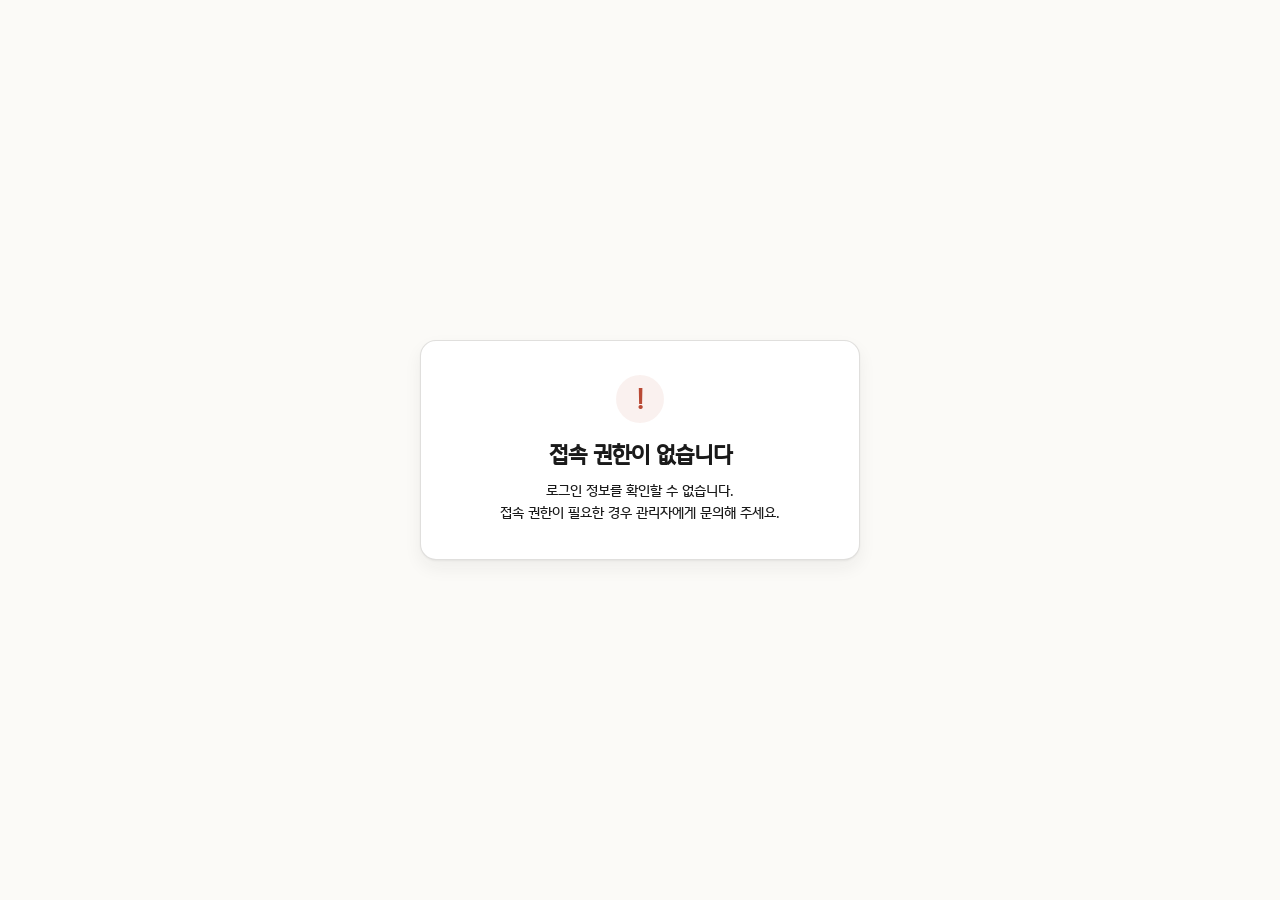
<file: web/static/access-denied.html>
<!doctype html>
<html lang="ko" data-theme="light">
  <head>
    <meta charset="utf-8" />
    <meta name="viewport" content="width=device-width, initial-scale=1" />
    <meta name="robots" content="noindex" />
    <title>접속 권한 없음</title>
    <link rel="stylesheet" href="styles.css?v=20260730-4" />
  </head>
  <body class="access-denied-page">
    <main class="access-denied-card">
      <div class="access-denied-icon" aria-hidden="true">!</div>
      <h1>접속 권한이 없습니다</h1>
      <p>로그인 정보를 확인할 수 없습니다.<br />접속 권한이 필요한 경우 관리자에게 문의해 주세요.</p>
    </main>
  </body>
</html>
</file>
<file: web/static/styles.css>
@font-face {
  font-family: "LargeFont";
  src: url("./fonts/KBfgTextB.ttf") format("truetype");
  font-display: swap;
}

@font-face {
  font-family: "BodyFont";
  src: url("./fonts/KBfgTextM.ttf") format("truetype");
  font-display: swap;
}

@font-face {
  font-family: "SmallFont";
  src: url("./fonts/KBfgTextL.ttf") format("truetype");
  font-display: swap;
}

:root {
  --bg: #0e1117;
  --panel: #151922;
  --panel-2: #1b202a;
  --panel-3: #232a35;
  --line: #303846;
  --line-soft: #242b36;
  --text: #e9eef4;
  --muted: #9aa5b2;
  --subtle: #6b7682;
  --accent: #f4c84a;
  --accent-strong: #ffd860;
  --mint: #58cdbc;
  --mint-strong: #6fe0cf;
  --blue: #7fa8ff;
  --red: #ff7a70;
  --green: #5fd68a;
  --radius: 12px;
  --radius-sm: 9px;
  --shadow: 0 20px 50px rgba(0, 0, 0, 0.45);
  --shadow-soft: 0 8px 24px rgba(0, 0, 0, 0.3);
  --mono: "BodyFont", sans-serif;
  --rail-bg: #10141b;
  --inspector-bg: rgba(13, 16, 21, 0.6);
  --control-bg: #171c25;
  --input-bg: #0c0f14;
  --code-bg: #0a0d12;
  --code-text: #cfe0ff;
  --track-bg: #0c0f14;
  --progress-card-bg: #11141a;
  --starter-bg: rgba(21, 25, 34, 0.72);
  --modal-backdrop: rgba(6, 8, 11, 0.66);
  --scroll-thumb: #2c333e;
  --scroll-thumb-hover: #3a424f;
  --rail-scroll-thumb: rgba(130, 146, 166, 0.24);
  --rail-scroll-thumb-hover: rgba(130, 146, 166, 0.42);
  --brand-on: #1a1505;
  --primary-on: #0c0e12;
  --mint-on: #062420;
  --danger-soft-bg: rgba(255, 122, 112, 0.06);
  --danger-soft-line: rgba(255, 122, 112, 0.4);
  --danger-icon-bg: rgba(255, 122, 112, 0.18);
  --error-heading: #ffd7d3;
  --error-body: #ffc8c3;
  --badge-bg: rgba(127, 168, 255, 0.1);
  --badge-line: rgba(127, 168, 255, 0.24);
  --badge-text: #cadbff;
  --accent-soft-bg: rgba(244, 200, 74, 0.05);
  --accent-soft-line: rgba(244, 200, 74, 0.22);
  --toast-bg: #f4f7fb;
  --toast-text: #0c0e12;
  color-scheme: dark;
  --font-large: "LargeFont", sans-serif;
  --font-body: "BodyFont", sans-serif;
  --font-small: "SmallFont", sans-serif;
}

html[data-theme="light"] {
  --bg: #fbfaf7;
  --panel: #ffffff;
  --panel-2: #f4f1ea;
  --panel-3: #ebe6dc;
  --line: rgba(84, 80, 69, 0.18);
  --line-soft: rgba(84, 80, 69, 0.12);
  --text: #1a1a1a;
  --muted: #1a1a1a;
  --subtle: #1a1a1a;
  --accent: #ffbc00;
  --accent-strong: #ffcc00;
  --mint: #1a1a1a;
  --mint-strong: #1a1a1a;
  --blue: #4d7cfe;
  --red: #b94a35;
  --green: #6fbf9a;
  --shadow: 0 1px 2px rgba(26, 26, 26, 0.06), 0 16px 34px rgba(26, 26, 26, 0.08);
  --shadow-soft: 0 1px 2px rgba(26, 26, 26, 0.05), 0 8px 18px rgba(26, 26, 26, 0.06);
  --rail-bg: #f4f1ea;
  --inspector-bg: #f4f1ea;
  --control-bg: #ffffff;
  --input-bg: #ffffff;
  --code-bg: #ffffff;
  --code-text: #1a1a1a;
  --track-bg: rgba(84, 80, 69, 0.12);
  --progress-card-bg: #ffffff;
  --starter-bg: rgba(255, 255, 255, 0.78);
  --modal-backdrop: rgba(26, 26, 26, 0.32);
  --scroll-thumb: #b8b0a6;
  --scroll-thumb-hover: #8f8a7e;
  --rail-scroll-thumb: rgba(96, 88, 76, 0.28);
  --rail-scroll-thumb-hover: rgba(96, 88, 76, 0.46);
  --brand-on: #1a1a1a;
  --primary-on: #1a1a1a;
  --mint-on: #ffffff;
  --danger-soft-bg: rgba(185, 74, 53, 0.08);
  --danger-soft-line: rgba(185, 74, 53, 0.28);
  --danger-icon-bg: rgba(185, 74, 53, 0.12);
  --error-heading: #7d2f21;
  --error-body: #6a3a2e;
  --badge-bg: rgba(77, 124, 254, 0.12);
  --badge-line: rgba(77, 124, 254, 0.24);
  --badge-text: #2f4fb0;
  --accent-soft-bg: rgba(255, 188, 0, 0.12);
  --accent-soft-line: rgba(255, 188, 0, 0.36);
  --toast-bg: #1a1a1a;
  --toast-text: #ffffff;
  color-scheme: light;
  --font-large: "LargeFont", sans-serif;
  --font-body: "BodyFont", sans-serif;
  --font-small: "SmallFont", sans-serif;
}

* {
  box-sizing: border-box;
}

html,
body {
  height: 100%;
}

body {
  margin: 0;
  background: var(--bg);
  color: var(--text);
  font-family: var(--font-body);
  -webkit-font-smoothing: antialiased;
  text-rendering: optimizeLegibility;
}

button,
textarea,
input {
  font: inherit;
}

button {
  border: 0;
  color: inherit;
  cursor: pointer;
}

button:disabled {
  cursor: not-allowed;
  opacity: 0.4;
}

.access-denied-page {
  min-height: 100%;
  display: grid;
  place-items: center;
  padding: 24px;
}

.access-denied-card {
  width: min(440px, 100%);
  padding: 34px 30px;
  border: 1px solid var(--line);
  border-radius: 16px;
  background: var(--panel);
  box-shadow: var(--shadow-soft);
  text-align: center;
}

.access-denied-icon {
  width: 48px;
  height: 48px;
  display: grid;
  place-items: center;
  margin: 0 auto 18px;
  border-radius: 50%;
  background: var(--danger-soft-bg);
  color: var(--red);
  font-size: 24px;
  font-weight: 900;
}

.access-denied-card h1 {
  margin: 0;
  font-size: 22px;
}

.access-denied-card p {
  margin: 12px 0 0;
  color: var(--muted);
  font-size: 13.5px;
  line-height: 1.6;
}

::-webkit-scrollbar {
  width: 10px;
  height: 10px;
}

::-webkit-scrollbar-thumb {
  background: var(--scroll-thumb);
  border: 2px solid transparent;
  background-clip: padding-box;
  border-radius: 999px;
}

::-webkit-scrollbar-thumb:hover {
  background: var(--scroll-thumb-hover);
  background-clip: padding-box;
}

.hidden {
  display: none !important;
}

.kicker {
  display: block;
  color: var(--subtle);
  font-size: 11px;
  font-weight: 800;
  letter-spacing: 0.08em;
  text-transform: uppercase;
}

/* ░░░░ LAYOUT ░░░░ */
.app {
  display: grid;
  grid-template-columns: 260px minmax(0, 1fr) 380px;
  height: 100vh;
  font-family: var(--font-body);
  overflow: hidden;
  background: var(--bg);
}

.app.inspector-collapsed {
  grid-template-columns: 260px minmax(0, 1fr) 0;
}

.app.inspector-collapsed .inspector {
  display: none;
}

/* ░░░░ LEFT RAIL ░░░░ */
.rail {
  min-height: 0;
  display: flex;
  flex-direction: column;
  font-family: var(--font-small);
  gap: 12px;
  padding: 16px 12px 12px;
  background: var(--rail-bg);
  border-right: 1px solid var(--line-soft);
}

.new-session {
  display: flex;
  align-items: center;
  justify-content: center;
  gap: 7px;
  height: 40px;
  border-radius: var(--radius-sm);
  background: var(--control-bg);
  border: 1px solid var(--line);
  color: var(--text);
  font-size: 13px;
  font-weight: 700;
  transition: border-color 0.15s ease, background 0.15s ease, transform 0.05s ease;
}

.new-session:hover {
  border-color: var(--mint);
  background: var(--panel-3);
}

.new-session:active {
  transform: translateY(1px);
}

.new-session .plus {
  font-size: 16px;
  color: var(--mint);
}

.rail-scroll {
  min-height: 0;
  flex: 1;
  overflow: auto;
  display: flex;
  flex-direction: column;
  gap: 12px;
  padding-right: 2px;
}

.rail-section {
  display: grid;
  gap: 9px;
}

.section-label {
  color: var(--subtle);
  font-size: 11px;
  font-weight: 800;
  letter-spacing: 0.08em;
  text-transform: uppercase;
}

.session-list,
.download-list,
.saved-query-list {
  display: grid;
  gap: 6px;
}

.session-list {
  max-height: min(42vh, 340px);
  overflow: auto;
  padding-right: 3px;
}

.session-list::-webkit-scrollbar,
.rail-scroll::-webkit-scrollbar,
.thread-body::-webkit-scrollbar {
  width: 8px;
}

.session-list::-webkit-scrollbar-track,
.rail-scroll::-webkit-scrollbar-track,
.thread-body::-webkit-scrollbar-track {
  background: transparent;
}

.session-list::-webkit-scrollbar-thumb,
.rail-scroll::-webkit-scrollbar-thumb,
.thread-body::-webkit-scrollbar-thumb {
  background: var(--rail-scroll-thumb);
  border-radius: 999px;
}

.session-list::-webkit-scrollbar-thumb:hover,
.rail-scroll::-webkit-scrollbar-thumb:hover,
.thread-body::-webkit-scrollbar-thumb:hover {
  background: var(--rail-scroll-thumb-hover);
}

.session-item,
.saved-query-item {
  width: 100%;
  text-align: left;
  background: transparent;
  border: 1px solid transparent;
  border-radius: var(--radius-sm);
  color: var(--muted);
  padding: 10px 11px;
  transition: background 0.13s ease, border-color 0.13s ease;
}

.session-item {
  display: grid;
  grid-template-columns: minmax(0, 1fr) 28px;
  align-items: center;
  gap: 6px;
  position: relative;
  padding: 7px 7px 7px 11px;
}

.session-open {
  min-width: 0;
  display: grid;
  gap: 3px;
  padding: 0;
  border: 0;
  background: transparent;
  color: inherit;
  text-align: left;
}

.session-open span {
  color: var(--text);
  font-size: 13px;
  font-weight: 700;
  line-height: 1.35;
  overflow: hidden;
  text-overflow: ellipsis;
  white-space: nowrap;
}

.session-open small,
.session-empty {
  color: var(--subtle);
  font-size: 11.5px;
}

.session-delete {
  width: 26px;
  height: 26px;
  border: 1px solid transparent;
  border-radius: 7px;
  background: transparent;
  color: var(--subtle);
  font-size: 16px;
  line-height: 1;
  opacity: 0.55;
  transition: opacity 0.13s ease, color 0.13s ease, background 0.13s ease, border-color 0.13s ease;
}

.session-delete:hover,
.session-delete:focus-visible {
  opacity: 1;
  color: var(--red);
  background: rgba(255, 122, 112, 0.08);
  border-color: rgba(255, 122, 112, 0.28);
}

.session-empty {
  padding: 10px 11px;
}

.session-item:hover,
.saved-query-item:hover {
  background: var(--panel-2);
  border-color: var(--line);
}

.session-item.active {
  background: var(--panel-2);
  border-color: var(--line);
}

.session-item.active::before {
  content: "";
  position: absolute;
  left: -1px;
  top: 9px;
  bottom: 9px;
  width: 3px;
  border-radius: 999px;
  background: var(--mint);
}

.saved-query-item {
  display: grid;
  grid-template-columns: minmax(0, 1fr) auto;
  gap: 7px;
  align-items: center;
  padding: 8px 7px 8px 11px;
}

.saved-query-open {
  min-width: 0;
  display: grid;
  gap: 3px;
  padding: 0;
  border: 0;
  background: transparent;
  color: inherit;
  text-align: left;
}

.saved-query-open span {
  overflow: hidden;
  color: var(--text);
  font-size: 13px;
  font-weight: 700;
  line-height: 1.35;
  text-overflow: ellipsis;
  white-space: nowrap;
}

.saved-query-open small {
  overflow: hidden;
  color: var(--subtle);
  font-size: 11.5px;
  text-overflow: ellipsis;
  white-space: nowrap;
}

.saved-query-actions {
  display: flex;
  gap: 4px;
}

.saved-query-actions button {
  width: 26px;
  height: 26px;
  display: grid;
  place-items: center;
  border: 1px solid transparent;
  border-radius: 7px;
  background: transparent;
  color: var(--subtle);
  font-size: 14px;
  line-height: 1;
}

.saved-query-actions button:hover,
.saved-query-actions button:focus-visible {
  background: var(--panel-3);
  border-color: var(--line);
  color: var(--text);
}

.saved-query-actions button[data-delete-saved-query]:hover,
.saved-query-actions button[data-delete-saved-query]:focus-visible {
  background: var(--danger-soft-bg);
  border-color: var(--danger-soft-line);
  color: var(--red);
}

.export-grid {
  display: grid;
  grid-template-columns: repeat(2, 1fr);
  gap: 6px;
}

.export-grid button {
  height: 34px;
  border-radius: var(--radius-sm);
  background: var(--panel-2);
  border: 1px solid var(--line);
  color: var(--text);
  font-size: 12px;
  font-weight: 800;
  transition: border-color 0.13s ease, color 0.13s ease;
}

.export-grid button:disabled {
  opacity: 1;
  color: var(--text);
}

.export-grid button:not(:disabled):hover {
  border-color: var(--mint);
  color: var(--text);
}

/* 기본 :disabled 는 결과가 없을 때의 모습이라 활성과 같게 두고 있다. 그래서 생성 중
   표시는 따로 필요하다. 움직이는 요소는 아래 진행 카드의 바 하나로 몰고, 버튼은
   "이 형식이 돌고 있다"만 색으로 알린다. */
.export-grid.busy button {
  opacity: 0.4;
}

.export-grid.busy button.busy {
  opacity: 1;
  background: var(--accent-soft-bg);
  border-color: var(--accent);
}

.export-progress {
  margin-top: 8px;
  padding: 10px 11px 11px;
  border-radius: var(--radius-sm);
  background: var(--accent-soft-bg);
  border: 1px solid var(--accent-soft-line);
}

.export-progress-head {
  display: flex;
  align-items: baseline;
  justify-content: space-between;
  gap: 8px;
}

.export-progress-title {
  color: var(--text);
  font-size: 11.5px;
  font-weight: 800;
}

.export-progress-time {
  color: var(--text);
  font-size: 11.5px;
  font-weight: 800;
  /* 초가 바뀔 때 폭이 흔들리지 않아야 타이머로 읽힌다. */
  font-variant-numeric: tabular-nums;
}

/* 남은 시간을 알 수 없으므로 퍼센트를 만들어 내지 않고 무한 진행 바로 둔다. */
.export-progress-track {
  position: relative;
  overflow: hidden;
  height: 3px;
  margin: 9px 0 8px;
  border-radius: 999px;
  background: var(--line-soft);
}

.export-progress-fill {
  position: absolute;
  inset: 0 auto 0 0;
  width: 34%;
  border-radius: inherit;
  background: var(--accent);
  animation: export-progress-slide 1.3s ease-in-out infinite;
}

@keyframes export-progress-slide {
  from { transform: translateX(-105%); }
  to { transform: translateX(400%); }
}

.export-progress-note {
  margin: 0;
  color: var(--muted);
  font-size: 10.5px;
  line-height: 1.5;
}

.export-progress.is-error {
  background: var(--danger-soft-bg);
  border-color: var(--danger-soft-line);
}

.export-progress.is-error .export-progress-title {
  color: var(--red);
}

.export-progress.is-error .export-progress-track {
  display: none;
}

/* 전역 reduced-motion 규칙이 애니메이션을 끄면 바가 화면 밖에서 멈춘다. 그 경우엔
   정적인 막대로 보이게 둔다. */
@media (prefers-reduced-motion: reduce) {
  .export-progress-fill {
    width: 100%;
    transform: none;
    opacity: 0.55;
  }
}

.download-link {
  display: block;
  padding: 9px 11px;
  border-radius: var(--radius-sm);
  background: rgba(88, 205, 188, 0.1);
  border: 1px solid rgba(88, 205, 188, 0.28);
  color: var(--mint-strong);
  text-decoration: none;
  font-size: 12px;
  font-weight: 600;
  overflow-wrap: anywhere;
  transition: background 0.13s ease;
}

.download-link:hover {
  background: rgba(88, 205, 188, 0.18);
}

.rail-foot {
  padding: 4px;
  color: var(--subtle);
  font-family: var(--mono);
  font-size: 10.5px;
  letter-spacing: 0.02em;
  white-space: nowrap;
  overflow: hidden;
  text-overflow: ellipsis;
}

/* ░░░░ CENTER THREAD ░░░░ */
.thread {
  min-width: 0;
  min-height: 0;
  display: grid;
  font-family: var(--font-small);
  grid-template-rows: auto minmax(0, 1fr) auto;
  gap: 0;
  overflow: hidden;
}

.topbar {
  display: flex;
  align-items: flex-start;
  justify-content: space-between;
  gap: 18px;
  padding: 18px 22px 14px;
  border-bottom: 1px solid var(--line-soft);
}

.crumb {
  color: var(--subtle);
  font-size: 11px;
  font-weight: 800;
  letter-spacing: 0.08em;
  text-transform: uppercase;
}

.topbar h2 {
  margin: 6px 0 0;
  font-size: 18px;
  font-weight: 800;
  line-height: 1.25;
  letter-spacing: 0;
}

.topbar-actions {
  display: flex;
  align-items: center;
  gap: 8px;
  flex-shrink: 0;
}

.ghost-btn {
  height: 36px;
  padding: 0 13px;
  border-radius: var(--radius-sm);
  background: var(--panel);
  border: 1px solid var(--line);
  color: var(--muted);
  font-size: 12.5px;
  font-weight: 700;
  transition: border-color 0.13s ease, color 0.13s ease;
}

.ghost-btn:hover {
  border-color: var(--mint);
  color: var(--text);
}

.theme-toggle {
  min-width: 62px;
}

.ghost-btn.icon-only {
  width: 36px;
  padding: 0;
  display: grid;
  place-items: center;
  font-size: 14px;
}

.thread-body {
  min-height: 0;
  overflow: auto;
  padding: 18px 22px;
  display: flex;
  flex-direction: column;
  gap: 14px;
}

/* progress */
.progress-panel {
  padding: 16px;
  border-radius: var(--radius);
  background: var(--panel);
  border: 1px solid var(--line);
  box-shadow: var(--shadow-soft);
}

.progress-head {
  display: flex;
  align-items: flex-start;
  justify-content: space-between;
  gap: 16px;
}

.progress-head h3 {
  margin: 5px 0 0;
  font-size: 15px;
  font-weight: 700;
}

.elapsed {
  flex-shrink: 0;
  padding: 4px 9px;
  border-radius: 999px;
  background: rgba(88, 205, 188, 0.1);
  border: 1px solid rgba(88, 205, 188, 0.25);
  color: var(--mint-strong);
  font-family: var(--mono);
  font-size: 12px;
  font-weight: 700;
}

.progress-bar {
  height: 6px;
  margin: 14px 0;
  border-radius: 999px;
  background: var(--track-bg);
  overflow: hidden;
}

.progress-bar span {
  display: block;
  width: 12%;
  height: 100%;
  border-radius: inherit;
  background: linear-gradient(90deg, var(--mint), var(--accent));
  transition: width 0.32s cubic-bezier(0.4, 0, 0.2, 1);
}

.progress-steps {
  list-style: none;
  display: grid;
  grid-template-columns: repeat(4, minmax(0, 1fr));
  gap: 8px;
  margin: 0;
  padding: 0;
}

.progress-steps li {
  min-width: 0;
  padding: 11px;
  border-radius: var(--radius-sm);
  background: var(--progress-card-bg);
  border: 1px solid var(--line-soft);
  transition: border-color 0.2s ease, background 0.2s ease;
}

.progress-steps li.active {
  border-color: rgba(88, 205, 188, 0.6);
  background: rgba(88, 205, 188, 0.06);
}

.progress-steps li.done {
  border-color: rgba(95, 214, 138, 0.4);
}

.progress-card-title {
  display: flex;
  align-items: center;
  justify-content: space-between;
  gap: 8px;
}

.progress-card-title strong {
  font-size: 12.5px;
  font-weight: 800;
}

.progress-count {
  min-width: 20px;
  height: 20px;
  display: grid;
  place-items: center;
  border-radius: 999px;
  background: var(--panel-3);
  color: var(--muted);
  font-size: 11px;
  font-weight: 800;
}

.progress-steps li.active .progress-count {
  background: var(--mint);
  color: var(--mint-on);
}

.progress-steps li.done .progress-count {
  background: var(--green);
  color: var(--primary-on);
}

.progress-card-desc,
.progress-detail small {
  margin-top: 6px;
  color: var(--subtle);
  font-size: 11px;
  line-height: 1.4;
}

.progress-detail {
  margin-top: 9px;
}

.progress-detail summary {
  color: var(--muted);
  cursor: pointer;
  font-size: 11px;
  font-weight: 700;
}

.progress-detail-list {
  display: grid;
  gap: 6px;
  margin: 8px 0 0;
  padding: 0;
  list-style: none;
}

.progress-detail-list li.current {
  padding: 6px 7px;
  border-radius: 7px;
  background: rgba(88, 205, 188, 0.08);
  box-shadow: inset 3px 0 0 var(--mint);
}

.progress-detail-list li {
  padding: 0;
  border: 0;
  background: transparent;
}

.progress-detail-list span {
  display: block;
  color: var(--text);
  font-size: 11px;
  font-weight: 700;
}

/* inline parameter continuation */
.inline-param-form {
  display: grid;
  gap: 14px;
  padding: 16px;
  border-radius: var(--radius);
  background: var(--accent-soft-bg);
  border: 1px solid var(--accent-soft-line);
  box-shadow: var(--shadow-soft);
}

.inline-param-head {
  display: flex;
  align-items: flex-start;
  justify-content: space-between;
  gap: 16px;
}

.inline-param-head h3 {
  margin: 5px 0 0;
  font-size: 15px;
}

.inline-param-form > p {
  margin: -4px 0 0;
  color: var(--muted);
  font-size: 12.5px;
}

.inline-param-status {
  flex-shrink: 0;
  padding: 4px 8px;
  border-radius: 999px;
  background: var(--panel);
  color: var(--accent);
  font-size: 11px;
  font-weight: 800;
}

.field-default {
  color: var(--accent);
  font-size: 11px;
}

.inline-param-actions {
  align-items: center;
  justify-content: space-between;
}

.inline-param-actions small {
  color: var(--subtle);
  font-size: 11px;
}

/* error */
.error-panel {
  display: flex;
  gap: 12px;
  padding: 14px 16px;
  border-radius: var(--radius);
  background: var(--danger-soft-bg);
  border: 1px solid var(--danger-soft-line);
}

.error-icon {
  flex-shrink: 0;
  width: 26px;
  height: 26px;
  display: grid;
  place-items: center;
  border-radius: 999px;
  background: var(--danger-icon-bg);
  color: var(--red);
  font-weight: 900;
}

.error-text h3 {
  margin: 2px 0 0;
  font-size: 15px;
  font-weight: 700;
  color: var(--error-heading);
}

.error-text p {
  margin: 7px 0 0;
  color: var(--error-body);
  font-size: 13px;
  line-height: 1.55;
}

.error-diagnostics {
  display: grid;
  gap: 10px;
  margin-top: 12px;
}

.error-diagnostic-grid {
  display: grid;
  grid-template-columns: repeat(2, minmax(0, 1fr));
  gap: 7px;
  margin: 0;
}

.error-diagnostic-grid > div {
  min-width: 0;
  padding: 9px 10px;
  border: 1px solid var(--line-soft);
  border-radius: 8px;
  background: var(--panel);
}

.error-diagnostic-grid dt,
.error-analysis > span {
  display: block;
  margin-bottom: 4px;
  color: var(--subtle);
  font-size: 10px;
  font-weight: 800;
  letter-spacing: 0.06em;
  text-transform: uppercase;
}

.error-diagnostic-grid dd {
  margin: 0;
  color: var(--text);
  font-size: 11.5px;
  font-weight: 700;
  line-height: 1.45;
  overflow-wrap: anywhere;
}

.error-analysis {
  padding: 10px 11px;
  border: 1px solid var(--line-soft);
  border-radius: 8px;
  background: var(--panel);
}

.error-analysis strong {
  display: block;
  color: var(--text);
  font-size: 12.5px;
  line-height: 1.45;
}

.error-analysis p,
.error-text .error-validation-summary {
  margin: 5px 0 0;
  color: var(--text);
  font-size: 11.5px;
  line-height: 1.5;
}

.error-text .error-validation-summary {
  padding-top: 7px;
  border-top: 1px solid var(--line-soft);
}

.failed-sql {
  overflow: hidden;
  border: 1px solid var(--line-soft);
  border-radius: 8px;
  background: var(--panel);
}

.failed-sql summary {
  padding: 9px 11px;
  color: var(--text);
  cursor: pointer;
  font-size: 11.5px;
  font-weight: 800;
}

.failed-sql pre {
  max-height: 280px;
  margin: 0;
  padding: 11px;
  overflow: auto;
  border-top: 1px solid var(--line-soft);
  background: var(--code-bg);
  color: var(--code-text);
  font: 11.5px/1.55 var(--mono);
  white-space: pre-wrap;
}

/* empty state / hero */
.empty-state {
  flex: 1;
  min-height: 0;
  display: grid;
  place-items: center;
  padding: 28px 16px;
}

.hero {
  position: relative;
  width: min(760px, 100%);
  font-family: var(--font-large);
  display: grid;
  gap: 16px;
}

.hero-title {
  display: grid;
  gap: 8px;
}

.hero-title h3 {
  margin: 0;
  color: var(--text);
  font-size: 24px;
  line-height: 1.25;
  letter-spacing: 0;
}

.hero-title p {
  margin: 0;
  max-width: 620px;
  color: var(--muted);
  font-size: 13.5px;
  line-height: 1.65;
}

.command-line {
  display: flex;
  align-items: center;
  gap: 10px;
  min-height: 46px;
  padding: 0 14px;
  border-radius: var(--radius-sm);
  background: var(--code-bg);
  border: 1px solid var(--line);
  font-family: var(--mono);
  font-size: 13px;
  color: var(--muted);
}

.command-line strong {
  color: var(--mint-strong);
  font-weight: 800;
}

.command-line span {
  min-width: 0;
  overflow: hidden;
  text-overflow: ellipsis;
  white-space: nowrap;
}

.starter-grid {
  display: grid;
  grid-template-columns: repeat(auto-fit, minmax(180px, 1fr));
  gap: 8px;
}

.starter-chip {
  min-height: 42px;
  padding: 10px 11px;
  border-radius: var(--radius-sm);
  background: var(--starter-bg);
  border: 1px solid var(--line-soft);
  color: var(--muted);
  font-size: 12.5px;
  line-height: 1.4;
  text-align: left;
  transition: background 0.13s ease, border-color 0.13s ease, color 0.13s ease;
}

.starter-chip:hover {
  background: var(--panel-2);
  border-color: var(--line);
  color: var(--text);
}

/* result stream */
.result {
  display: flex;
  flex-direction: column;
}

.result-kicker {
  display: flex;
  align-items: center;
  justify-content: space-between;
  gap: 12px;
  margin-bottom: 14px;
}

.source-pill {
  color: var(--subtle);
  font-family: var(--mono);
  font-size: 11.5px;
  letter-spacing: 0.02em;
}

.source-pill:not(:empty) {
  padding: 4px 9px;
  border-radius: 999px;
  background: var(--panel);
  border: 1px solid var(--line);
  color: var(--muted);
}

.badges {
  display: flex;
  flex-wrap: wrap;
  justify-content: flex-end;
  gap: 6px;
}

.badge {
  padding: 4px 9px;
  border-radius: 999px;
  background: var(--badge-bg);
  border: 1px solid var(--badge-line);
  color: var(--badge-text);
  font-size: 11px;
  font-weight: 600;
}

.answer-stream {
  display: flex;
  flex-direction: column;
  gap: 14px;
}

.conversation-message {
  display: grid;
  gap: 7px;
  padding: 13px 15px;
  border-radius: var(--radius);
  background: var(--panel);
  border: 1px solid var(--line-soft);
  animation: rise 0.28s ease both;
}

@keyframes rise {
  from { opacity: 0; transform: translateY(6px); }
  to { opacity: 1; transform: none; }
}

.conversation-message.user {
  background: var(--accent-soft-bg);
  border-color: var(--accent-soft-line);
}

.conversation-message.assistant {
  border-left: 2px solid var(--mint);
}

.conversation-message.assistant.requires_params {
  background: var(--accent-soft-bg);
  border-color: var(--accent-soft-line);
  border-left-color: var(--accent);
}

.conversation-message.error,
.conversation-message.assistant.error {
  border-color: var(--danger-soft-line);
  border-left-color: var(--red);
}

.message-label {
  display: inline-flex;
  align-items: center;
  gap: 6px;
  color: var(--subtle);
  font-size: 11px;
  font-weight: 800;
  letter-spacing: 0.06em;
  text-transform: uppercase;
}

.conversation-message.user .message-label { color: var(--accent); }
.conversation-message.assistant .message-label { color: var(--mint-strong); }
.conversation-message.assistant.requires_params .message-label { color: var(--accent); }

.message-body {
  color: var(--text);
  font-size: 14px;
  line-height: 1.7;
}

.message-body p { margin: 0 0 5px; }
.message-body p:last-child { margin-bottom: 0; }

.message-body h2,
.message-body h3,
.message-body h4 {
  margin: 4px 0 8px;
  font-size: 15px;
  font-weight: 800;
}

.message-body ul,
.message-body ol {
  margin: 0 0 10px;
  padding-left: 18px;
}

.message-body li { margin: 4px 0; }

.answer-table {
  width: 100%;
  border-collapse: collapse;
  margin: 6px 0 12px;
  border-radius: var(--radius-sm);
  overflow: hidden;
  border: 1px solid var(--line);
}

.answer-table th,
.answer-table td {
  padding: 9px 11px;
  border-bottom: 1px solid var(--line-soft);
  text-align: left;
  font-size: 12.5px;
  vertical-align: top;
}

.answer-table th {
  background: var(--panel-2);
  color: var(--muted);
  font-weight: 700;
}

.answer-table tr:last-child td { border-bottom: 0; }

.chart-box {
  margin-top: 14px;
  padding: 16px;
  border-radius: var(--radius);
  background: var(--panel);
  border: 1px solid var(--line-soft);
  border-left: 2px solid var(--blue);
  animation: rise 0.28s ease both;
}

.chart-head {
  display: flex;
  align-items: flex-start;
  justify-content: space-between;
  gap: 18px;
  margin-bottom: 8px;
}

.chart-head h3 {
  margin: 5px 0 0;
  color: var(--text);
  font-size: 15px;
  line-height: 1.4;
}

.chart-head small {
  max-width: 420px;
  color: var(--subtle);
  font-size: 11.5px;
  line-height: 1.5;
  text-align: right;
}

.chart-legend {
  display: flex;
  flex-wrap: wrap;
  gap: 8px 14px;
  min-height: 20px;
  margin-bottom: 6px;
  color: var(--muted);
  font-size: 11.5px;
}

.chart-legend span {
  display: inline-flex;
  align-items: center;
  gap: 6px;
}

.chart-legend i {
  width: 9px;
  height: 9px;
  border-radius: 3px;
}

.chart-canvas-wrap {
  width: 100%;
  min-width: 0;
  overflow: hidden;
}

.chart-canvas-wrap canvas {
  display: block;
  max-width: 100%;
}

.numeric {
  text-align: right !important;
  font-variant-numeric: tabular-nums;
  font-family: var(--mono);
}

.excel-box { margin-top: 14px; }

.followup-box {
  margin-top: 18px;
  padding-top: 16px;
  border-top: 1px solid var(--line-soft);
}

.followup-head {
  display: flex;
  align-items: baseline;
  gap: 9px;
  margin-bottom: 11px;
}

.followup-head strong {
  font-size: 13.5px;
  font-weight: 700;
}

.suggestion-list {
  display: flex;
  flex-wrap: wrap;
  gap: 8px;
  margin-bottom: 12px;
}

.suggestion {
  padding: 8px 12px;
  border-radius: 999px;
  background: var(--panel-2);
  border: 1px solid var(--line);
  color: var(--muted);
  font-size: 12.5px;
  font-weight: 600;
  transition: border-color 0.13s ease, color 0.13s ease, background 0.13s ease;
}

.suggestion:hover {
  border-color: var(--mint);
  color: var(--text);
  background: var(--panel-3);
}

/* param modal */
.param-panel {
  position: fixed;
  inset: 0;
  z-index: 30;
  display: grid;
  place-items: center;
  padding: 20px;
  background: var(--modal-backdrop);
  backdrop-filter: blur(3px);
  animation: fade 0.18s ease;
}

@keyframes fade {
  from { opacity: 0; }
  to { opacity: 1; }
}

.param-card {
  width: min(680px, 100%);
  max-height: calc(100vh - 48px);
  overflow: auto;
  padding: 20px;
  border-radius: var(--radius);
  background: var(--panel);
  border: 1px solid var(--line);
  box-shadow: var(--shadow);
  animation: rise 0.22s ease both;
}

.param-card-head {
  display: flex;
  align-items: flex-start;
  justify-content: space-between;
  gap: 16px;
}

.param-card-head h3 {
  margin: 5px 0 0;
  font-size: 18px;
  font-weight: 800;
}

.icon-btn {
  width: 32px;
  height: 32px;
  display: grid;
  place-items: center;
  border-radius: var(--radius-sm);
  background: var(--panel-2);
  border: 1px solid var(--line);
  color: var(--muted);
  font-size: 18px;
  line-height: 1;
  transition: border-color 0.13s ease, color 0.13s ease;
}

.icon-btn:hover {
  border-color: var(--red);
  color: var(--red);
}

.param-help {
  margin: 12px 0 0;
  color: var(--muted);
  font-size: 13px;
  line-height: 1.5;
}

.param-form {
  display: grid;
  gap: 12px;
  margin-top: 16px;
}

.param-grid {
  display: grid;
  grid-template-columns: repeat(2, minmax(0, 1fr));
  gap: 10px;
}

.field {
  display: grid;
  gap: 6px;
}

.field label {
  color: var(--muted);
  font-size: 12.5px;
  font-weight: 700;
}

.field-hint {
  color: var(--subtle);
  font-size: 11px;
  line-height: 1.4;
}

.field input,
.field textarea,
.composer textarea {
  width: 100%;
  min-width: 0;
}

.field input,
.field textarea {
  height: 42px;
  padding: 0 13px;
  border-radius: var(--radius-sm);
  background: var(--input-bg);
  border: 1px solid var(--line);
  color: var(--text);
  outline: none;
  transition: border-color 0.13s ease, box-shadow 0.13s ease;
}

.field textarea {
  min-height: 112px;
  padding: 11px 13px;
  resize: vertical;
  font-family: var(--mono);
  line-height: 1.55;
}

.field input:focus,
.field textarea:focus {
  border-color: var(--mint);
  box-shadow: 0 0 0 3px rgba(88, 205, 188, 0.14);
}

.param-actions {
  display: flex;
  justify-content: flex-end;
  gap: 8px;
}

.param-actions button {
  height: 40px;
  padding: 0 16px;
  border-radius: var(--radius-sm);
  font-weight: 800;
}

.param-actions button[type="submit"] {
  background: var(--mint);
  color: var(--mint-on);
}

.param-actions button[type="button"] {
  background: var(--panel-2);
  border: 1px solid var(--line);
  color: var(--muted);
}

/* composer */
.composer {
  position: relative;
  display: flex;
  flex-direction: column;
  gap: 10px;
  margin: 0 18px 18px;
  padding: 12px 14px;
  border-radius: var(--radius);
  background: var(--panel);
  border: 1px solid var(--line);
  box-shadow: var(--shadow-soft);
  transition: border-color 0.15s ease, box-shadow 0.15s ease;
}

.composer:focus-within {
  border-color: #1a1a1a;
  box-shadow: var(--shadow-soft);
}

.composer.awaiting-param {
  border-color: rgba(244, 200, 74, 0.7);
  box-shadow: 0 0 0 3px rgba(244, 200, 74, 0.12), var(--shadow-soft);
}

.composer-bar {
  display: grid;
  grid-template-columns: auto minmax(0, 1fr) auto;
  align-items: end;
  gap: 11px;
}

.composer-marker {
  padding-bottom: 9px;
  color: var(--mint);
  font-family: var(--mono);
  font-size: 20px;
  line-height: 1;
}

.composer.awaiting-param .composer-marker { color: var(--accent); }

.composer textarea {
  max-height: 180px;
  padding: 9px 4px;
  background: transparent;
  border: 0;
  color: var(--text);
  outline: none;
  resize: none;
  line-height: 1.55;
  font-size: 14px;
}

/* ░░░░ RIGHT INSPECTOR ░░░░ */
.inspector {
  position: relative;
  min-width: 0;
  min-height: 0;
  display: grid;
  grid-template-rows: auto minmax(0, 1fr);
  gap: 12px;
  padding: 16px 16px;
  background: var(--inspector-bg);
  border-left: 1px solid var(--line-soft);
  backdrop-filter: blur(8px);
}

.inspector-close {
  position: absolute;
  top: 10px;
  right: 10px;
  z-index: 2;
  width: 30px;
  height: 30px;
  display: grid;
  place-items: center;
  border: 1px solid var(--line);
  border-radius: 7px;
  background: var(--panel-2);
  color: var(--muted);
  font-size: 18px;
  line-height: 1;
}

.inspector-close:hover {
  border-color: var(--line-strong);
  color: var(--text);
}

.inspector-tabs {
  display: grid;
  grid-template-columns: repeat(4, 1fr);
  margin-right: 36px;
  padding: 3px;
  border-radius: var(--radius-sm);
  background: var(--panel);
  border: 1px solid var(--line);
}

.tab {
  height: 32px;
  border-radius: 7px;
  background: transparent;
  color: var(--muted);
  font-size: 12.5px;
  font-weight: 700;
  transition: background 0.13s ease, color 0.13s ease;
}

.tab.active {
  background: var(--panel-3);
  color: var(--text);
  box-shadow: inset 0 0 0 1px var(--line);
}

.tab-page {
  min-height: 0;
  overflow: auto;
  display: none;
}

.tab-page.active {
  display: block;
}

.inspector-empty {
  padding: 18px;
  border-radius: var(--radius);
  background: var(--panel);
  border: 1px dashed var(--line);
  color: var(--subtle);
  font-size: 12.5px;
  line-height: 1.6;
}

.result-meta {
  display: grid;
  gap: 9px;
  margin-bottom: 10px;
}

.meta-item {
  padding: 12px 13px;
  border-radius: var(--radius-sm);
  background: var(--panel);
  border: 1px solid var(--line-soft);
}

.meta-item span {
  display: block;
  margin-bottom: 6px;
  color: var(--subtle);
  font-size: 10.5px;
  font-weight: 800;
  letter-spacing: 0.07em;
  text-transform: uppercase;
}

.meta-item strong {
  display: block;
  color: var(--text);
  font-size: 13px;
  font-weight: 600;
  line-height: 1.45;
  overflow-wrap: anywhere;
}

.meta-item small {
  display: block;
  margin-top: 5px;
  color: var(--subtle);
  font-size: 11.5px;
  line-height: 1.4;
}

.compact-summary {
  padding: 12px;
  border-radius: var(--radius-sm);
  background: var(--panel);
  border: 1px solid var(--line-soft);
  overflow: auto;
}

.compact-summary-title,
.table-meta {
  display: block;
  margin-bottom: 9px;
  color: var(--subtle);
  font-size: 10.5px;
  font-weight: 800;
  letter-spacing: 0.07em;
  text-transform: uppercase;
}

.compact-summary table,
.table-wrap table {
  width: 100%;
  border-collapse: collapse;
}

.compact-summary th,
.compact-summary td,
.table-wrap th,
.table-wrap td {
  padding: 8px 10px;
  border-bottom: 1px solid var(--line-soft);
  text-align: left;
  font-size: 12px;
  vertical-align: top;
}

.compact-summary th,
.table-wrap th {
  color: var(--muted);
  font-weight: 700;
}

.table-wrap {
  border-radius: var(--radius-sm);
  border: 1px solid var(--line);
  overflow: auto;
  max-height: calc(100vh - 160px);
  background: var(--panel);
}

.table-wrap th {
  position: sticky;
  top: 0;
  z-index: 1;
  background: var(--panel-2);
}

.table-wrap th.sortable {
  cursor: pointer;
  user-select: none;
}

.table-wrap th.sortable:hover {
  color: var(--text);
}

.sql-box {
  min-height: 240px;
  margin: 0;
  padding: 14px;
  border-radius: var(--radius-sm);
  background: var(--code-bg);
  border: 1px solid var(--line);
  color: var(--code-text);
  font-family: var(--mono);
  font-size: 12.5px;
  line-height: 1.6;
  white-space: pre-wrap;
  overflow: auto;
}

.history-box {
  display: grid;
  gap: 10px;
}

.history-item {
  padding: 13px;
  border-radius: var(--radius-sm);
  background: var(--panel);
  border: 1px solid var(--line-soft);
}

.history-head {
  display: flex;
  align-items: center;
  justify-content: space-between;
  gap: 10px;
  margin-bottom: 11px;
}

.history-head strong {
  font-size: 12.5px;
  font-weight: 800;
  color: var(--mint-strong);
}

.history-head span,
.muted-text,
.history-empty {
  color: var(--subtle);
  font-size: 11.5px;
}

.history-empty {
  padding: 18px;
  border-radius: var(--radius);
  background: var(--panel);
  border: 1px dashed var(--line);
  text-align: center;
}

.history-item dl {
  display: grid;
  gap: 8px;
  margin: 0;
}

.history-item dt {
  color: var(--subtle);
  font-size: 10.5px;
  font-weight: 800;
  letter-spacing: 0.06em;
  text-transform: uppercase;
}

.history-item dd {
  margin: 0;
  color: var(--text);
  font-size: 12.5px;
  line-height: 1.55;
  overflow-wrap: anywhere;
}

.history-item dd pre {
  margin: 0;
  padding: 10px;
  border-radius: 8px;
  background: var(--code-bg);
  border: 1px solid var(--line);
  color: var(--code-text);
  font-family: var(--mono);
  font-size: 11.5px;
  line-height: 1.5;
  white-space: pre-wrap;
  overflow: auto;
  max-height: 200px;
}

.history-answer h3 { margin: 8px 0 6px; font-size: 13px; }
.history-answer p { margin: 0 0 7px; }

/* toast */
.toast {
  position: fixed;
  left: 50%;
  bottom: 24px;
  z-index: 60;
  transform: translateX(-50%) translateY(8px);
  max-width: min(620px, calc(100vw - 32px));
  padding: 12px 16px;
  border-radius: var(--radius-sm);
  background: var(--toast-bg);
  color: var(--toast-text);
  box-shadow: var(--shadow);
  font-size: 13px;
  font-weight: 700;
  opacity: 0;
  transition: opacity 0.2s ease, transform 0.2s ease;
}

.toast:not(.hidden) {
  opacity: 1;
  transform: translateX(-50%) translateY(0);
}

/* ░░░░ USABILITY & ACCESSIBILITY ░░░░ */
.sr-only {
  position: absolute !important;
  width: 1px !important;
  height: 1px !important;
  padding: 0 !important;
  margin: -1px !important;
  overflow: hidden !important;
  clip: rect(0, 0, 0, 0) !important;
  white-space: nowrap !important;
  border: 0 !important;
}

.skip-link {
  position: fixed;
  top: 10px;
  left: 10px;
  z-index: 100;
  transform: translateY(-160%);
  padding: 10px 14px;
  border-radius: var(--radius-sm);
  background: var(--accent);
  color: var(--brand-on);
  font-weight: 800;
  box-shadow: var(--shadow);
}

.skip-link:focus {
  transform: translateY(0);
}

button:focus-visible,
a:focus-visible,
input:focus-visible,
textarea:focus-visible,
summary:focus-visible,
[tabindex]:focus-visible {
  outline: 3px solid var(--blue);
  outline-offset: 2px;
}

#questionInput:focus-visible {
  outline: none;
}

.progress-actions {
  display: flex;
  align-items: center;
  gap: 8px;
  flex-shrink: 0;
}

.cancel-request {
  min-height: 30px;
  padding: 4px 10px;
  border-radius: 999px;
  background: transparent;
  border: 1px solid var(--line);
  color: var(--muted);
  font-size: 11.5px;
  font-weight: 700;
}

.cancel-request:hover {
  border-color: var(--red);
  color: var(--red);
}

.error-text {
  min-width: 0;
  flex: 1;
}

.error-text p {
  white-space: pre-line;
  overflow-wrap: anywhere;
}

.error-actions {
  display: flex;
  flex-wrap: wrap;
  gap: 8px;
  margin-top: 11px;
}

.error-actions button {
  min-height: 34px;
  padding: 0 12px;
  border-radius: 8px;
  background: var(--panel-2);
  border: 1px solid var(--danger-soft-line);
  color: var(--text);
  font-size: 12px;
  font-weight: 800;
}

.error-actions button:hover {
  background: var(--panel-3);
}

.question-recipe {
  display: grid;
  grid-template-columns: repeat(4, minmax(0, 1fr));
  gap: 7px;
}

.question-recipe span {
  display: flex;
  align-items: center;
  gap: 7px;
  min-width: 0;
  padding: 8px 9px;
  border-radius: var(--radius-sm);
  background: var(--starter-bg);
  border: 1px solid var(--line-soft);
  color: var(--muted);
  font-size: 11.5px;
}

.question-recipe strong {
  flex: 0 0 21px;
  height: 21px;
  display: grid;
  place-items: center;
  border-radius: 999px;
  background: var(--panel-3);
  color: var(--accent);
  font-family: var(--mono);
  font-size: 10px;
}

.followup-help {
  margin: -3px 0 11px;
  color: var(--subtle);
  font-size: 12px;
  line-height: 1.55;
}

.prompt-coach {
  display: flex;
  align-items: center;
  justify-content: space-between;
  gap: 12px;
  padding: 2px;
  color: var(--subtle);
  font-size: 11.5px;
  line-height: 1.4;
}

.prompt-coach.ready {
  color: var(--green);
}

.coach-checks {
  flex: 0 0 auto;
  display: flex;
  flex-wrap: wrap;
  justify-content: flex-end;
  gap: 5px;
}

.coach-checks span {
  padding: 3px 7px;
  border-radius: 999px;
  background: var(--panel-2);
  border: 1px solid var(--line-soft);
  color: var(--subtle);
  font-size: 10.5px;
  font-weight: 700;
}

.coach-checks span.found {
  background: rgba(95, 214, 138, 0.1);
  border-color: rgba(95, 214, 138, 0.34);
  color: var(--green);
}

.message-heading {
  display: flex;
  align-items: center;
  justify-content: space-between;
  gap: 12px;
}

.message-copy {
  padding: 4px 7px;
  border-radius: 7px;
  background: transparent;
  border: 1px solid transparent;
  color: var(--subtle);
  font-size: 10.5px;
  font-weight: 700;
}

.message-copy:hover {
  border-color: var(--line);
  color: var(--text);
}

.answer-table-wrap {
  max-width: 100%;
  margin: 6px 0 12px;
  overflow: auto;
  border: 1px solid var(--line);
  border-radius: var(--radius-sm);
}

.answer-table-wrap .answer-table {
  min-width: 520px;
  margin: 0;
  border: 0;
  border-radius: 0;
}

.message-body pre {
  max-width: 100%;
  overflow: auto;
  margin: 8px 0 12px;
  padding: 11px 12px;
  border-radius: var(--radius-sm);
  background: var(--code-bg);
  border: 1px solid var(--line);
  color: var(--code-text);
  font: 12px/1.6 var(--mono);
  white-space: pre;
}

.message-body code:not(pre code) {
  padding: 1px 5px;
  border-radius: 5px;
  background: var(--panel-3);
  color: var(--code-text);
  font-family: var(--mono);
  font-size: 0.9em;
}

.message-body blockquote {
  margin: 8px 0 12px;
  padding: 8px 12px;
  border-left: 3px solid var(--blue);
  background: var(--panel-2);
  color: var(--muted);
}

.tab-page-toolbar {
  min-height: 32px;
  display: flex;
  align-items: center;
  justify-content: space-between;
  gap: 10px;
  margin-bottom: 7px;
}

.tab-page-toolbar .table-meta {
  margin: 0;
}

.tab-page-toolbar button {
  min-height: 30px;
  padding: 0 9px;
  border-radius: 7px;
  background: var(--panel-2);
  border: 1px solid var(--line);
  color: var(--muted);
  font-size: 11px;
  font-weight: 800;
}

.tab-page-toolbar button:not(:disabled):hover {
  border-color: var(--mint);
  color: var(--text);
}

.table-wrap td {
  max-width: 360px;
  overflow-wrap: anywhere;
}

.table-catalog-head {
  display: grid;
  gap: 11px;
  margin-bottom: 10px;
  padding: 13px;
  border-radius: var(--radius-sm);
  background: var(--panel);
  border: 1px solid var(--line-soft);
}

.table-catalog-head > div {
  display: grid;
  gap: 5px;
}

.table-catalog-head strong {
  color: var(--text);
  font-size: 13px;
}

.table-catalog-head small {
  color: var(--subtle);
  font-size: 11px;
  line-height: 1.4;
}

.table-catalog-head small code {
  color: var(--text);
  font-family: var(--mono);
  font-weight: 800;
}

.table-catalog-head input {
  width: 100%;
  height: 36px;
  padding: 0 11px;
  border: 1px solid var(--line);
  border-radius: 8px;
  outline: none;
  background: var(--input-bg);
  color: var(--text);
  font-size: 12px;
}

.table-catalog-head input:focus {
  border-color: var(--mint);
}

.table-catalog-list {
  display: grid;
  gap: 7px;
}

.table-catalog-item {
  overflow: hidden;
  border: 1px solid var(--line-soft);
  border-radius: var(--radius-sm);
  background: var(--panel);
}

.table-catalog-item summary {
  display: flex;
  align-items: center;
  justify-content: space-between;
  gap: 10px;
  min-height: 55px;
  padding: 10px 12px;
  cursor: pointer;
  list-style: none;
}

.table-catalog-item summary::-webkit-details-marker {
  display: none;
}

.table-catalog-item summary > span:first-child {
  flex: 1 1 auto;
  min-width: 0;
  display: grid;
  gap: 4px;
}

.table-catalog-period {
  flex: 0 0 auto;
  display: grid;
  gap: 2px;
  justify-items: end;
  text-align: right;
}

.table-catalog-period strong {
  color: var(--text);
  font-size: 11px;
  white-space: nowrap;
}

.table-catalog-period small {
  color: var(--subtle);
  font: 10px/1.35 var(--mono);
  white-space: nowrap;
}

.table-catalog-period.is-empty {
  color: var(--subtle);
  font-size: 10px;
  white-space: nowrap;
}

.table-catalog-period.is-unknown strong {
  color: var(--subtle);
  font-weight: 600;
}

.table-catalog-item summary strong {
  color: var(--text);
  font-size: 12.5px;
}

.table-catalog-item summary code {
  overflow: hidden;
  color: var(--subtle);
  font: 10.5px/1.4 var(--mono);
  text-overflow: ellipsis;
  white-space: nowrap;
}

.table-catalog-toggle {
  flex: 0 0 24px;
  height: 24px;
  display: grid;
  place-items: center;
  border-radius: 999px;
  background: var(--panel-2);
  color: var(--text);
  font-size: 15px;
  line-height: 1;
  transition: transform 0.15s ease;
}

.table-catalog-item[open] .table-catalog-toggle {
  transform: rotate(45deg);
}

.table-catalog-detail {
  padding: 0 12px 12px;
  border-top: 1px solid var(--line-soft);
}

.table-catalog-detail p {
  margin: 10px 0;
  color: var(--text);
  font-size: 11.5px;
  line-height: 1.55;
}

.table-catalog-detail dl {
  display: grid;
  grid-template-columns: 44px minmax(0, 1fr);
  gap: 7px;
  margin: 0;
  padding: 8px 9px;
  border-radius: 7px;
  background: var(--panel-2);
}

.table-catalog-detail dt {
  color: var(--subtle);
  font: 10px/1.45 var(--mono);
  text-transform: uppercase;
}

.table-catalog-detail dd {
  margin: 0;
  color: var(--text);
  font-size: 10.5px;
  line-height: 1.45;
}

/* ░░░░ SIMPLIFIED CHAT SHELL ░░░░ */
.app,
.app.inspector-collapsed {
  grid-template-columns: var(--rail-width, 272px) minmax(0, 1fr);
  transition: grid-template-columns 0.18s ease;
}

.app.rail-collapsed,
.app.rail-collapsed.inspector-collapsed {
  grid-template-columns: 52px minmax(0, 1fr);
}

.rail {
  position: relative;
  gap: 14px;
  padding: 12px;
}

.rail-controls,
.rail-bottom {
  display: flex;
  flex: 0 0 auto;
  justify-content: flex-start;
}

.rail-bottom {
  padding-top: 2px;
}

.rail-icon-button {
  width: 34px;
  height: 34px;
  display: grid;
  place-items: center;
  flex: 0 0 34px;
  padding: 0;
  border-radius: 9px;
  background: transparent;
  border: 1px solid transparent;
  color: var(--muted);
  transition: background 0.13s ease, border-color 0.13s ease, color 0.13s ease;
}

.rail-icon-button:hover,
.rail-icon-button:focus-visible {
  background: var(--panel);
  border-color: var(--line);
  color: var(--text);
}

.rail-icon-button svg {
  width: 19px;
  height: 19px;
  fill: none;
  stroke: currentColor;
  stroke-width: 1.7;
  stroke-linecap: round;
  stroke-linejoin: round;
}

#newSessionBtn {
  color: var(--text);
}

.rail-new-session {
  width: auto;
  grid-template-columns: 32px auto;
  gap: 4px;
  align-content: start;
  flex-basis: auto;
  padding: 0 10px 0 0;
}

.rail-new-session span {
  white-space: nowrap;
  font-size: 12.5px;
  font-weight: 700;
}

.rail-scroll {
  gap: 16px;
  padding: 2px 0 0;
}

.rail-scroll > .rail-section {
  min-height: 0;
  flex: 1;
}

.section-label {
  padding: 0 8px;
  font-size: 10.5px;
}

.session-list {
  max-height: none;
  align-content: start;
}

.session-group {
  display: grid;
  gap: 4px;
}

.session-group + .session-group {
  margin-top: 10px;
}

.session-group-label {
  margin: 0;
  padding: 0 10px 3px;
  color: var(--subtle);
  font-size: 10.5px;
  font-weight: 700;
  line-height: 1.4;
}

.session-item {
  padding: 3px 6px 3px 12px;
  border-radius: 10px;
}

.session-open small {
  display: none;
}

.rail-tools {
  flex: 0 0 auto;
  border-top: 1px solid var(--line-soft);
  padding-top: 10px;
}

.rail-tools > summary {
  list-style: none;
  display: flex;
  align-items: center;
  justify-content: space-between;
  min-height: 38px;
  padding: 0 10px;
  border-radius: 9px;
  background: #ffffff;
  border: 1px solid rgba(26, 26, 26, 0.14);
  color: #1a1a1a;
  cursor: pointer;
  font-size: 12.5px;
  font-weight: 700;
  box-shadow: 0 2px 8px rgba(26, 26, 26, 0.08);
}

.rail-tools > summary::-webkit-details-marker {
  display: none;
}

.rail-tools > summary::after {
  content: "⌃";
  color: #1a1a1a;
  transition: transform 0.15s ease;
}

.rail-tools[open] > summary {
  background: #ffffff;
}

.rail-tools[open] > summary::after {
  transform: rotate(180deg);
}

.rail-tools-content {
  display: grid;
  gap: 18px;
  max-height: min(48vh, 430px);
  margin-top: 10px;
  padding: 2px 2px 8px;
  overflow: auto;
}

.rail-resize-handle {
  position: absolute;
  top: 0;
  right: -5px;
  z-index: 5;
  width: 10px;
  height: 100%;
  cursor: col-resize;
  touch-action: none;
}

.rail-resize-handle::after {
  content: "";
  position: absolute;
  top: 0;
  bottom: 0;
  left: 4px;
  width: 1px;
  background: var(--line-soft);
  transition: width 0.12s ease, background 0.12s ease;
}

.rail-resize-handle:hover::after,
.rail-resize-handle:focus-visible::after,
.rail-resizing .rail-resize-handle::after {
  width: 2px;
  background: var(--accent);
}

.rail-resize-handle:focus-visible {
  outline: none;
}

.rail-resizing {
  cursor: col-resize;
  user-select: none;
}

.app.rail-collapsed .rail {
  align-items: center;
  padding: 12px 8px;
}

.app.rail-collapsed .rail-controls,
.app.rail-collapsed .rail-bottom {
  justify-content: center;
}

.app.rail-collapsed .rail-new-session {
  width: 34px;
  grid-template-columns: 32px;
  gap: 0;
  flex-basis: 34px;
  padding: 0;
}

.app.rail-collapsed .rail-new-session span {
  display: none;
}

.app.rail-collapsed .rail-scroll,
.app.rail-collapsed .rail-resize-handle {
  display: none;
}

.topbar {
  position: relative;
  min-height: 88px;
  align-items: center;
  justify-content: center;
  font-family: var(--font-small);
  padding: 16px 24px;
  border-bottom: 0;
}

.topbar-title {
  display: grid;
  gap: 11px;
  place-items: center;
  text-align: center;
}

.topbar h2 {
  margin: 0;
  font-size: 15px;
  font-weight: 750;
}

.conversation-note {
  display: flex;
  align-items: center;
  gap: 7px;
  margin: 0;
  color: var(--subtle);
  font-size: 12px;
  line-height: 1.5;
}

.conversation-note span {
  color: var(--accent);
}

.crumb,
.topbar-secondary {
  display: none;
}

.topbar-actions {
  position: absolute;
  right: 24px;
}

#inspectorToggle {
  height: 34px;
  padding: 0 12px;
  background: transparent;
}

.thread-body {
  gap: 18px;
  padding: 28px clamp(18px, 4vw, 56px);
}

.thread-body > .error-panel,
.thread-body > .result {
  width: min(900px, 100%);
  margin-right: auto;
  margin-left: auto;
}

.empty-state {
  padding: 48px 18px;
}

.hero {
  width: min(900px, 100%);
  place-items: center;
  gap: 18px;
  text-align: center;
}

.hero-badge {
  width: 56px;
  height: 56px;
  display: grid;
  place-items: center;
  border-radius: 50%;
  background: var(--panel-2);
  border: 1px solid var(--line-soft);
  color: var(--accent);
  font-size: 25px;
  box-shadow: var(--shadow-soft);
}

.hero-badge img {
  width: 40px;
  height: 40px;
  object-fit: contain;
}

.hero-title {
  place-items: center;
  gap: 9px;
}

.hero-title h3 {
  font-size: clamp(23px, 2.2vw, 32px);
  letter-spacing: -0.025em;
}

.hero-title p {
  max-width: 610px;
  color: var(--subtle);
  font-size: 13.5px;
}

.starter-grid {
  width: min(820px, 100%);
  grid-template-columns: repeat(3, minmax(0, 1fr));
  gap: 0;
  margin-top: 28px;
  border-top: 1px solid var(--line-soft);
}

.starter-chip {
  min-height: 64px;
  padding: 14px 18px;
  border: 0;
  border-right: 1px solid var(--line-soft);
  border-radius: 0;
  background: transparent;
  color: var(--muted);
  text-align: center;
}

.starter-chip:last-child {
  border-right: 0;
}

.starter-chip:hover {
  background: var(--panel-2);
  border-color: var(--line-soft);
}

.user-guide-trigger {
  justify-self: center;
  display: inline-flex;
  align-items: center;
  gap: 7px;
  margin-top: 3px;
  padding: 7px 11px;
  border: 1px solid var(--line);
  border-radius: 999px;
  background: transparent;
  color: var(--muted);
  font-size: 12.5px;
  font-weight: 700;
}

.user-guide-trigger:hover,
.user-guide-trigger:focus-visible {
  background: var(--panel-2);
  color: var(--text);
}

.user-guide-trigger span {
  width: 18px;
  height: 18px;
  display: grid;
  place-items: center;
  border-radius: 50%;
  background: var(--accent);
  color: var(--brand-on);
  font-size: 11px;
  font-weight: 900;
}

.user-guide-dialog {
  width: min(760px, calc(100vw - 32px));
  max-height: calc(100dvh - 40px);
  padding: 0;
  overflow: hidden;
  border: 1px solid var(--line);
  border-radius: 16px;
  background: var(--panel);
  color: var(--text);
  box-shadow: var(--shadow);
}

.user-guide-dialog::backdrop {
  background: var(--modal-backdrop);
  backdrop-filter: blur(3px);
}

.user-guide-shell {
  max-height: calc(100dvh - 40px);
  display: grid;
  grid-template-rows: auto minmax(0, 1fr) auto;
}

.user-guide-head {
  display: flex;
  align-items: center;
  justify-content: space-between;
  gap: 16px;
  padding: 20px 22px 14px;
  border-bottom: 1px solid var(--line-soft);
}

.user-guide-head h2 {
  margin: 0;
  font-size: 21px;
  line-height: 1.3;
}

.user-guide-close {
  width: 34px;
  height: 34px;
  display: grid;
  place-items: center;
  border-radius: 8px;
  background: transparent;
  color: var(--muted);
  font-size: 25px;
  line-height: 1;
}

.user-guide-close:hover,
.user-guide-close:focus-visible {
  background: var(--panel-2);
  color: var(--text);
}

.user-guide-content {
  overflow: auto;
  padding: 20px 22px 24px;
}

.user-guide-content section + section {
  margin-top: 28px;
}

.user-guide-content h3 {
  margin: 0 0 14px;
  font-size: 17px;
}

.user-guide-examples {
  display: grid;
  gap: 12px;
}

.user-guide-examples article,
.user-guide-tip {
  padding: 14px 16px;
  border: 1px solid var(--line-soft);
  border-radius: 10px;
  background: var(--starter-bg);
}

.user-guide-examples h4,
.user-guide-tip h4 {
  margin: 0 0 9px;
  font-size: 14px;
}

.user-guide-examples ul {
  margin: 0;
  padding-left: 19px;
  color: var(--muted);
  font-size: 13px;
  line-height: 1.55;
}

.user-guide-examples li + li {
  margin-top: 5px;
}

.user-guide-tip + .user-guide-tip {
  margin-top: 12px;
}

.guide-example-scope {
  margin: 0 0 10px;
  padding-bottom: 10px;
  border-bottom: 1px dashed var(--line-soft);
  color: var(--muted);
  font-size: 12.5px;
  line-height: 1.5;
}

.user-guide-tip > p + p {
  margin-top: 7px;
}

.user-guide-tip > p strong {
  color: var(--text);
  font-weight: 700;
}

.guide-figure {
  margin: 13px 0 0;
}

.guide-figure svg {
  display: block;
  width: 100%;
  height: auto;
  border-radius: 9px;
}

.guide-figure figcaption {
  margin-top: 8px;
  color: var(--muted);
  font-size: 11.5px;
  line-height: 1.45;
  text-align: center;
}

.guide-figure figcaption strong {
  color: var(--text);
  font-weight: 700;
}

.user-guide-tip > p {
  margin: 0;
  color: var(--muted);
  font-size: 13px;
  line-height: 1.55;
}

.user-guide-comparison {
  display: grid;
  grid-template-columns: 1fr 1fr;
  gap: 10px;
}

.user-guide-comparison > div {
  padding: 11px 12px;
  border-radius: 8px;
  background: var(--panel);
}

.user-guide-comparison strong {
  display: block;
  margin-bottom: 6px;
  font-size: 11.5px;
}

.guide-before strong {
  color: var(--red);
}

.guide-after strong {
  color: var(--green);
}

.user-guide-comparison p {
  margin: 0;
  color: var(--text);
  font-size: 13px;
  line-height: 1.5;
}

.user-guide-notice {
  margin-top: 20px;
  padding: 13px 15px;
  border-left: 3px solid var(--accent);
  background: var(--accent-soft-bg);
}

.user-guide-notice strong {
  font-size: 13px;
}

.user-guide-notice p {
  margin: 5px 0 0;
  color: var(--muted);
  font-size: 12.5px;
  line-height: 1.5;
}

.user-guide-actions {
  display: flex;
  justify-content: center;
  padding: 14px 22px 18px;
  border-top: 1px solid var(--line-soft);
}

.user-guide-actions button {
  min-width: 160px;
  height: 42px;
  border-radius: 9px;
  background: var(--accent);
  color: var(--brand-on);
  font-size: 14px;
  font-weight: 800;
}

.result > .progress-panel {
  margin-top: 18px;
  padding: 16px 4px 0;
  border: 0;
  border-top: 1px solid var(--line-soft);
  border-radius: 0;
  background: transparent;
  box-shadow: none;
}

.result.processing > .result-kicker,
.result.processing > .chart-box,
.result.processing > .excel-box,
.result.processing > .followup-box {
  display: none;
}

.progress-mode-label {
  display: inline-flex;
  align-items: center;
  gap: 7px;
  color: var(--text);
  font-size: 12px;
  font-weight: 800;
}

.progress-mode-label::before {
  content: "";
  width: 9px;
  height: 9px;
  border: 2px solid var(--line);
  border-top-color: var(--accent);
  border-radius: 50%;
  animation: progress-spin 0.8s linear infinite;
}

@keyframes progress-spin {
  to { transform: rotate(360deg); }
}

.progress-bar {
  display: none;
}

.progress-steps {
  display: flex;
  flex-direction: column;
  gap: 0;
  margin-top: 16px;
}

.progress-steps > li,
.progress-steps > li.active,
.progress-steps > li.done {
  position: relative;
  display: block;
  margin-left: 7px;
  padding: 0 0 18px 22px;
  background: transparent;
  border: 0;
  border-left: 1px solid var(--line);
}

.progress-steps > li:not(.active):not(.done) {
  display: none;
}

.progress-steps > li:last-child {
  padding-bottom: 0;
}

.progress-steps > li::before {
  content: "";
  position: absolute;
  top: 4px;
  left: -5px;
  width: 9px;
  height: 9px;
  border-radius: 50%;
  background: var(--panel-3);
  border: 2px solid var(--panel);
}

.progress-steps > li.active::before {
  background: var(--accent);
  box-shadow: 0 0 0 4px rgba(255, 188, 0, 0.12);
}

.progress-steps > li.done::before {
  background: var(--green);
}

.progress-card-title {
  justify-content: flex-start;
}

.progress-count,
.progress-detail summary {
  display: none;
}

.progress-card-desc {
  display: block;
  margin-top: 4px;
}

.progress-detail {
  display: block;
  margin-top: 10px;
}

.progress-detail-list {
  gap: 10px;
  margin-top: 0;
}

.progress-detail-list li,
.progress-detail-list li.current {
  padding: 0;
  background: transparent;
  border: 0;
  box-shadow: none;
}

.progress-detail-list span {
  color: var(--muted);
  font-weight: 700;
}

.progress-detail-list small {
  display: block;
  margin-top: 3px;
  color: var(--subtle);
}

.progress-context {
  display: grid;
  gap: 3px;
  margin-top: 7px;
  padding-left: 10px;
  border-left: 2px solid var(--line);
}

.progress-context small {
  margin-top: 0;
  color: var(--muted);
  font-size: 10.5px;
}

.progress-steps > li.active .progress-card-title {
  color: var(--text);
}

.progress-steps > li.done {
  padding-bottom: 10px;
}

.progress-steps > li.done .progress-card-desc,
.progress-steps > li.done .progress-detail {
  display: none;
}

.result > .inline-param-form {
  position: relative;
  margin: 0 4px 0 11px;
  padding: 18px 0 8px 22px;
  border: 0;
  border-left: 1px solid var(--line);
  border-radius: 0;
  background: transparent;
  box-shadow: none;
}

.result > .inline-param-form::before {
  content: "";
  position: absolute;
  top: 23px;
  left: -5px;
  width: 9px;
  height: 9px;
  border: 2px solid var(--panel);
  border-radius: 50%;
  background: var(--accent);
}

.result-kicker {
  margin-bottom: 8px;
}

.answer-stream {
  gap: 18px;
}

.conversation-message {
  padding: 12px 4px;
  background: transparent;
  border: 0;
}

.conversation-message.user {
  align-self: flex-end;
  width: min(78%, 700px);
  padding: 12px 16px;
  border: 0;
  border-radius: 16px 16px 4px 16px;
  background: var(--panel-2);
}

.conversation-message.assistant,
.conversation-message.assistant.requires_params {
  border: 0;
  background: transparent;
}

.message-label {
  text-transform: none;
}

.composer {
  width: min(900px, calc(100% - 36px));
  margin: 0 auto 22px;
  padding: 7px;
  gap: 0;
  border-radius: 16px;
  box-shadow: 0 8px 28px rgba(18, 18, 18, 0.08);
}

.composer:focus-within {
  box-shadow: 0 8px 28px rgba(18, 18, 18, 0.08);
}

.composer-bar {
  grid-template-columns: minmax(0, 1fr);
}

.composer-marker {
  display: none;
}

.composer textarea {
  min-height: 44px;
  padding: 11px 12px;
}

.inspector {
  position: fixed;
  inset: 0 0 0 auto;
  z-index: 40;
  width: min(460px, 94vw);
  box-shadow: var(--shadow);
}

.app.inspector-collapsed .inspector {
  display: none;
}

/* 컴포저 위 멀티턴 상태 */
.composer-context {
  display: flex;
  align-items: center;
  gap: 8px;
  margin: 3px 6px 7px;
  color: var(--muted);
  font-size: 12px;
}

.composer-context::before {
  content: "\21B3";
  color: var(--mint);
  font-family: var(--mono);
}

.composer-context.new-query::before {
  color: var(--accent);
}

.composer-context-label {
  flex: 1;
  min-width: 0;
  overflow: hidden;
  text-overflow: ellipsis;
  white-space: nowrap;
}

.composer-context.new-query .composer-context-label {
  color: var(--text);
}

.composer-context-toggle {
  flex: none;
  padding: 4px 10px;
  border-radius: 999px;
  background: var(--panel-2);
  border: 1px solid var(--line);
  color: var(--muted);
  font-size: 11.5px;
  font-weight: 600;
  transition: border-color 0.13s ease, color 0.13s ease;
}

.composer-context-toggle:hover:not(:disabled) {
  border-color: var(--mint);
  color: var(--text);
}

.composer-context-toggle:disabled {
  cursor: default;
  opacity: 0.5;
}

/* 후속 질문을 어떻게 복원했는지 보여 주는 줄 */
.message-interpretation {
  display: flex;
  flex-wrap: wrap;
  align-items: baseline;
  gap: 6px 8px;
  margin-bottom: 10px;
  padding: 7px 10px;
  border-radius: 10px;
  background: var(--panel-2);
  border: 1px solid var(--line-soft);
  color: var(--muted);
  font-size: 12px;
}

.interpretation-label {
  font-weight: 700;
  color: var(--mint);
}

.interpretation-text {
  flex: 1 1 240px;
  min-width: 0;
  color: var(--text);
}

.interpretation-relation {
  padding: 2px 8px;
  border-radius: 999px;
  background: var(--badge-bg);
  border: 1px solid var(--badge-line);
  color: var(--badge-text);
  font-size: 11px;
  font-weight: 600;
}

.interpretation-edit {
  flex: none;
  padding: 3px 9px;
  border-radius: 999px;
  background: transparent;
  border: 1px solid var(--line);
  color: var(--muted);
  font-size: 11.5px;
  font-weight: 600;
  transition: border-color 0.13s ease, color 0.13s ease;
}

.interpretation-edit:hover {
  border-color: var(--mint);
  color: var(--text);
}

/* ░░░░ RESPONSIVE ░░░░ */
@media (max-width: 1240px) {
  .app,
  .app.inspector-collapsed {
    grid-template-columns: var(--rail-width, 250px) minmax(0, 1fr);
  }

  .inspector,
  .app.inspector-collapsed .inspector {
    display: none;
  }

  .app.inspector-mobile-open::before {
    content: "";
    position: fixed;
    inset: 0;
    z-index: 39;
    background: var(--modal-backdrop);
  }

  .app.inspector-mobile-open .inspector,
  .app.inspector-mobile-open.inspector-collapsed .inspector {
    position: fixed;
    inset: 0 0 0 auto;
    z-index: 40;
    width: min(480px, 94vw);
    height: 100dvh;
    display: grid;
    background: var(--rail-bg);
    box-shadow: var(--shadow);
  }

}

@media (max-width: 820px) {
  .app,
  .app.inspector-collapsed {
    grid-template-columns: 1fr;
    height: auto;
    min-height: 100vh;
    overflow: visible;
  }

  .rail {
    display: grid;
    grid-template-columns: auto minmax(0, 1fr) auto;
    align-items: center;
    gap: 10px;
    padding: 12px;
    border-right: 0;
    border-bottom: 1px solid var(--line-soft);
  }

  .rail-resize-handle {
    display: none;
  }

  .rail-controls {
    grid-column: 1;
    grid-row: 1;
  }

  .rail-bottom {
    grid-column: 3;
    grid-row: 1;
    padding: 0;
  }

  .rail-scroll {
    display: none;
    grid-column: 1 / -1;
    max-height: 320px;
    padding: 10px;
    border-radius: var(--radius-sm);
    background: var(--panel);
    border: 1px solid var(--line-soft);
  }

  .rail.menu-open .rail-scroll {
    display: flex;
  }

  .rail-foot { display: none; }

  .thread {
    height: auto;
    overflow: visible;
  }

  .thread-body {
    overflow: visible;
    padding: 14px;
  }

  .composer {
    position: sticky;
    bottom: 0;
    z-index: 20;
    margin: 0;
    border-radius: var(--radius) var(--radius) 0 0;
  }

  .starter-grid {
    grid-template-columns: 1fr;
  }

  .user-guide-comparison {
    grid-template-columns: 1fr;
  }

  .topbar {
    flex-direction: column;
    gap: 12px;
  }

  .composer-bar {
    grid-template-columns: minmax(0, 1fr);
  }

  .composer-marker { display: none; }

  .prompt-coach {
    align-items: flex-start;
    flex-direction: column;
    gap: 7px;
  }

  .coach-checks {
    justify-content: flex-start;
  }
}

@media (max-width: 560px) {
  .topbar,
  .thread-body {
    padding-left: 12px;
    padding-right: 12px;
  }

  .topbar-actions {
    width: 100%;
  }

  .topbar-actions .ghost-btn {
    flex: 1;
  }

  .progress-head,
  .progress-actions {
    align-items: stretch;
  }

  .progress-head {
    flex-direction: column;
  }

  .progress-actions {
    justify-content: space-between;
  }

  .question-recipe,
  .param-grid {
    grid-template-columns: 1fr;
  }

  .chart-head {
    flex-direction: column;
    gap: 6px;
  }

  .chart-head small {
    text-align: left;
  }

}

@media (prefers-reduced-motion: reduce) {
  *,
  *::before,
  *::after {
    scroll-behavior: auto !important;
    animation-duration: 0.01ms !important;
    animation-iteration-count: 1 !important;
    transition-duration: 0.01ms !important;
  }
}
</file>
